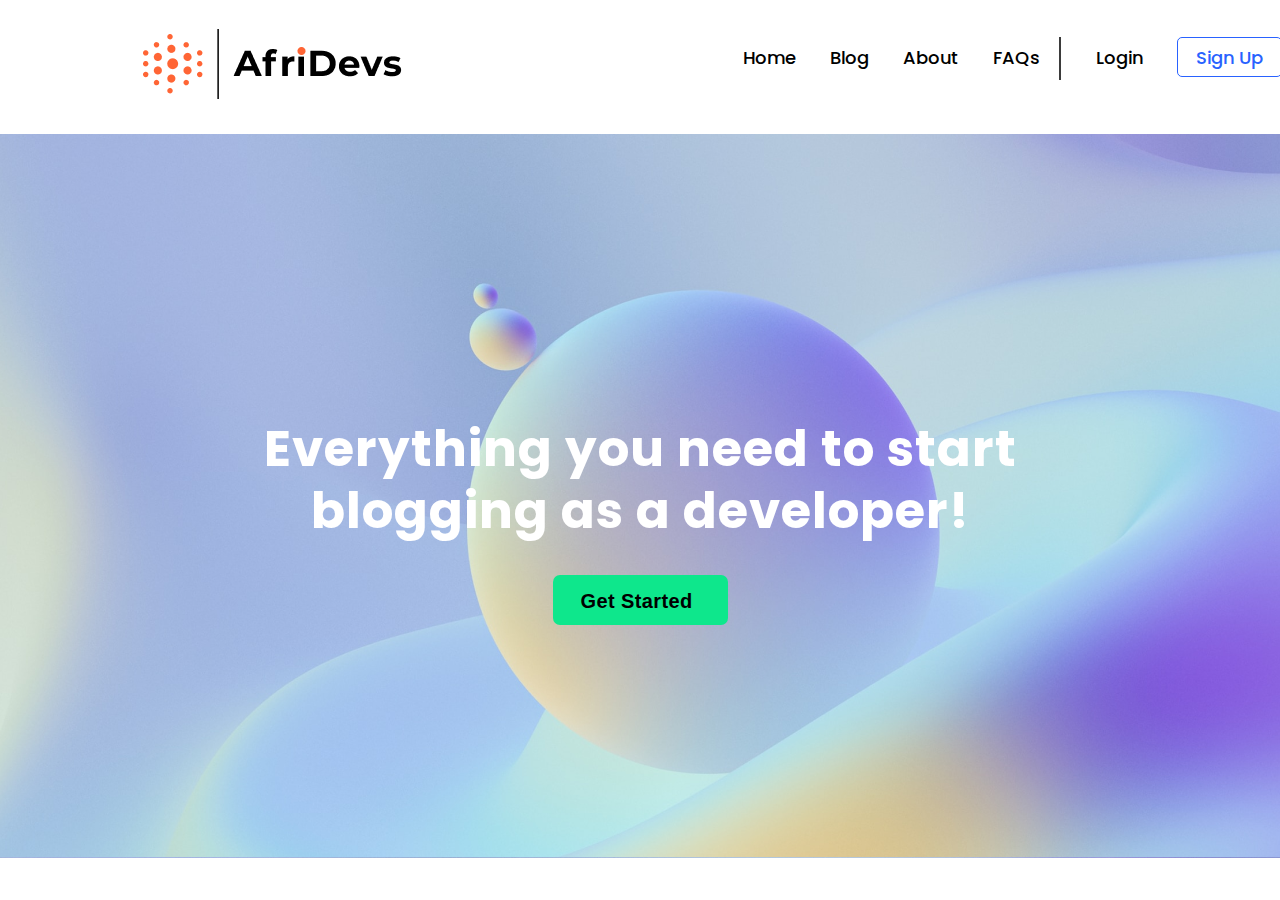
<file: index.html>
<!DOCTYPE html>
<html lang="en">

<head>
  <meta charset="UTF-8" />
  <meta http-equiv="X-UA-Compatible" content="IE=edge" />
  <meta name="viewport" content="width=device-width, initial-scale=1.0" />
  <title>afriDev</title>
  <link rel="stylesheet" href="index.css" />
</head>

<body>

  <header>
    <div class="header">
      <div class="header-logo"><img src="./Assets/images/Logo (PNG).png" alt=""></div>
      <ul class="header-nav">
        <li> <a href=""> Home</a></li>
        <li><a href="">Blog</a></li>
        <li><a href="">About</a></li>
        <li><a href="">FAQs</a></li>
        <div class="vl"></div>
        <li><a href="">Login</a></li>
        <li><a href="" class="Sign-up">Sign Up</a></li>
      </ul>
    </div>

    <section class="hero-section">
      <div class="hero-info">
        <h3>Everything you need to start blogging as a developer!</h3>

        <button class="btn">Get Started</button>
      </div>
    </section>
  </header>
</body>

</html>
</file>
<file: index.css>
@import url("https://fonts.googleapis.com/css2?family=Poppins:wght@300;400;500;600;700;800&display=swap");

/* variables */
:root {
  --heading-text: #00000;
  --body-text: #3b3b3b;
  --white: #ffffff;
  --blue: #2962ff;
  --warning: #ff6535;
  --green: #00af65;
  --light-green: #0ee78c;
}
/* browser reset */
body,
html {
  box-sizing: border-box;
  padding: 0;
  margin: 0;
  font-family: "Poppins", sans-serif;
}

.header {
  display: flex;
  justify-content: space-around;
  align-items: center;
  /* padding: 0 3.12rem; */
  width: 1440px;
  height: 134px;
}
.header-nav {
  /* width: 626px; */
  height: 46.54px;
}
.header-nav li {
  display: inline;
  padding: 0 15px;
  font-size: 18px;
  list-style: none;
}
.header-nav a {
  text-decoration: none;
  color: var(--header-text);
  font-weight: 500;
}
.vl {
  border-right: 2px solid var(--body-text);
  height: 600px;
  display: inline;
  padding: 10px 0;
  margin-right: 20px;
}
.header-logo > img {
  width: 259.9px;
  height: 70px;
  padding: 20px 0;
}
.Sign-up {
  border: 1px solid var(--blue);
  border-radius: 5px;
  padding: 6.5px 18px;
  color: var(--blue);
}
.header-nav li:last-child {
  color: var(--blue);
}

.hero-section{
  width: 1440px;
  height: 724px;
  background: url(./Assets/images/First-Hero-Img.png)
;
position: relative;
}

.hero-info{
  display: flex;
  flex-direction: column;
  justify-content: center;
  align-items: center;
  height: 100%;
  width: 100vw;
  position: absolute;
}
.hero-info h3{
  width: 784px;
height: 107px;
text-align: center;
letter-spacing: 0.02em;
line-height: 62px;
font-weight: 700;
font-size: 50px;
font-style: normal;
color: var(--white);
}
.btn{
   display: flex;
flex-direction: row;
align-items: flex-start;
width: 175px;
height: 50px;
padding: 15px 27px;
border: 1px solid transparent;
border-radius: 7px;
background: var(--light-green);
font-style: normal;
font-weight: 700;
font-size: 20px;
line-height: 100%;
text-align: right;
letter-spacing: 0.02em;
}
/* .header-nav ul a {
  text-decoration: none;
  color: var(--header-text);
  font-weight: bold;
}
.header-nav ul li {
  list-style: none;

  display: inline;
  padding: 0 15px;
  font-size: 12px;
}
.header-nav ul li:nth-child(4) {
  border-right: 2px #909090 solid;
  line-height: 10px;
  height: 100%;
}
.header-nav ul li:first-child {
  color: green;
}
.header-nav ul li:last-child {
  border: 1px solid var(--blue-);
  background: var(--blue-);
  color: var(--white-);
  padding: 3px 7px;
  margin-right: 20px;
  border-radius: 3px;
}
.header {
  display: flex;
  justify-content: space-between;
  align-items: center;
  text-align: center;
}
.header-logo > img {
  width: 200px;
}
.home h1 {
  padding: 2.5rem 0 0 2.5rem;
  margin: 0;
  color: var(--green-);
}
.hero-section {
  display: flex;
  justify-content: center;
  align-items: center;
  height: 50vh;
  width: 100vw;
}
.hero-info {
  width: 40vw;
  align-items: center;
  text-align: center;
}
.hero-info h3 {
  font-size: 1.35rem;
  padding: 0;
  font-weight: 700;
  line-height: 1.1;
}
.hero-info p {
  font-size: 0.95rem;
  text-align: none;
  font-weight: lighter;
  max-width: 400px;
  padding: 0 3rem;
  margin: 0 0 2rem 0;
}
.btn {
  padding: 0.3rem 0.65rem;
  font-size: 0.7rem;
  background: var(--blue-);
  border-radius: 3px;
  border: none;
  color: white;
}
</file>
